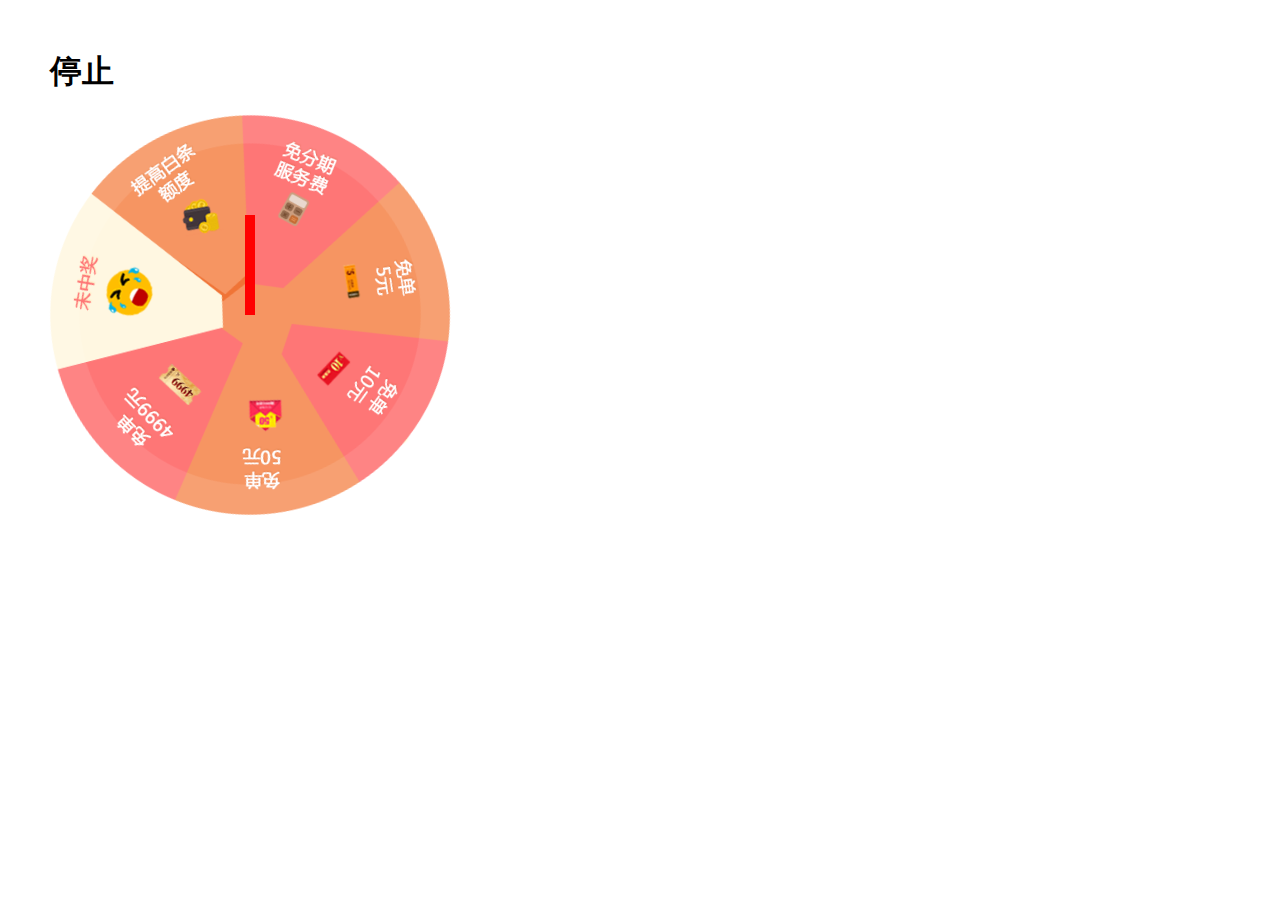
<file: app.html>
<!DOCTYPE html>
<html>
<head>
    <title>title</title>
    <style>
        body {
            margin: 50px;
        }
        .cantaier{
            width: 400px;
            height: 400px;
            position: relative;
        }
        .dial {
            width: 400px;
            height: 400px;
            background: seagreen;
            background: url("./img/run.png");
            background-size: cover;
        }
        .son{
            position: absolute;
            left: 50%;
            bottom: 200px;
            transform: translate3d(-50%,0,0);
            width: 10px;
            height: 100px;
            background: red;
        }
    </style>
</head>
<body>
<h1>停止</h1>
<div class="cantaier">
    <div class="dial">
    </div>
    <div class="son"></div>
</div>
<script src="js/app3.js"></script>
</body>
</html>
</file>
